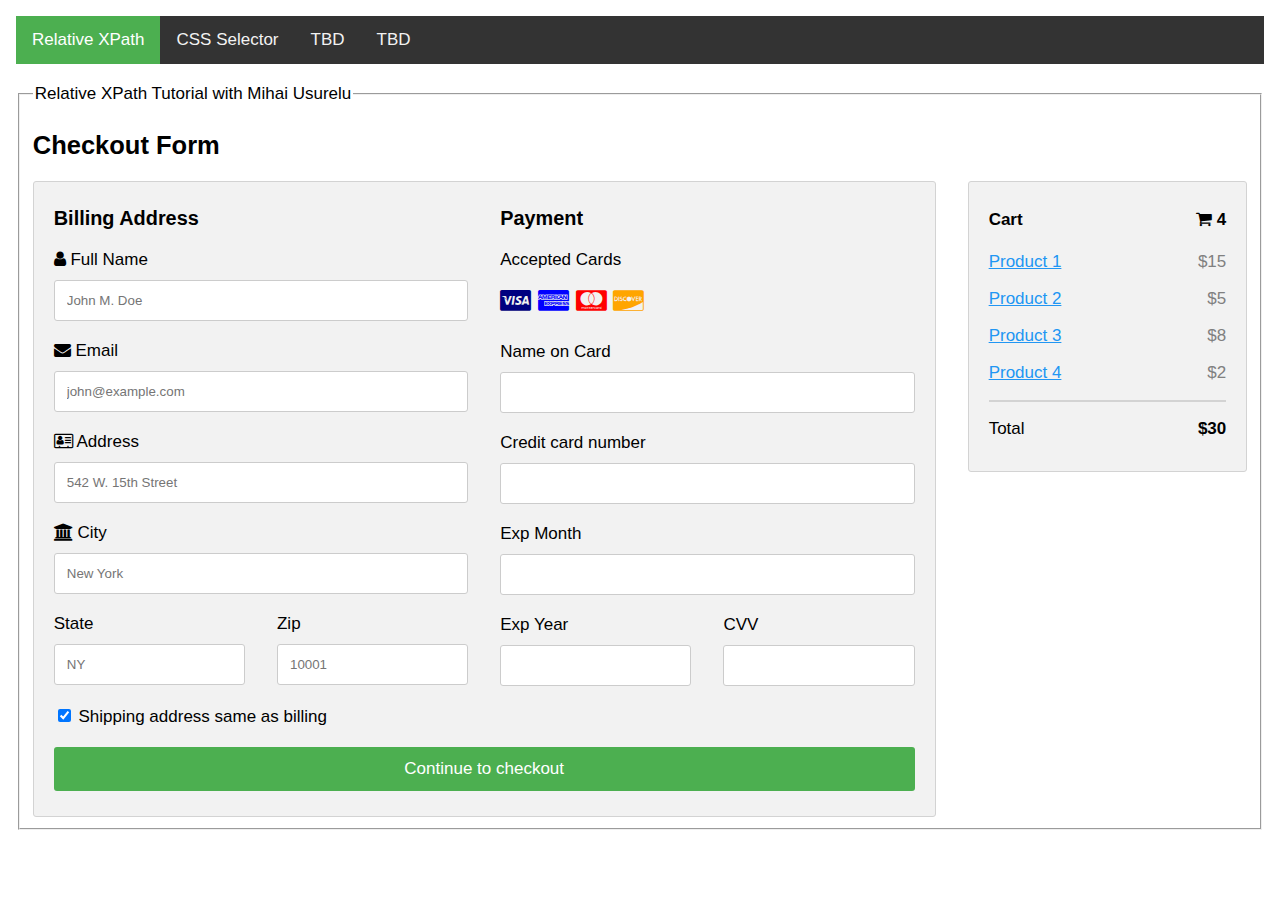
<file: index.html>
<!DOCTYPE html>
<html lang="en">
<head>
<meta charset="utf-8">  
<meta name="viewport" content="width=device-width, initial-scale=1">
<link rel="stylesheet" href="https://cdnjs.cloudflare.com/ajax/libs/font-awesome/4.7.0/css/font-awesome.min.css">
<link type="text/css" rel="stylesheet" href="site.css">
<script src="site.js"></script>
</head>
<body>
 
<div class="topnav">
  <a class="active" href="index.html">Relative XPath</a>
  <a href="cssselector.html">CSS Selector</a>
  <a href="#TBD">TBD</a>
  <a href="#TBD">TBD</a>
</div>
              <fieldset>
                <legend>Relative XPath Tutorial with Mihai Usurelu</legend>
<h2>Checkout Form</h2>
<div class="row">
  <div class="col-75">
    <div class="container" id="billing">
      <form action="action_page.html">
      
        <div class="row">
          <div class="col-50">
            <h3>Billing Address</h3>
            <label for="fname"><i class="fa fa-user"></i> Full Name</label>
            <input type="text" id="fname" name="firstname" class="col1" placeholder="John M. Doe" required>
            <label for="email"><i class="fa fa-envelope"></i> Email</label>
            <input type="text" id="email" class="col2" placeholder="john@example.com" required>
            <label for="adr"><i class="fa fa-address-card-o"></i> Address</label>
            <input type="text" class="col3" placeholder="542 W. 15th Street" required>
            <label for="city"><i class="fa fa-institution"></i> City</label>
            <input type="text" placeholder="New York" required>

            <div class="row">
              <div class="col-50">
                <label for="state">State</label>
                <input type="text" id="state" name="state" placeholder="NY" required>
              </div>
              <div class="col-50">
                <label for="zip">Zip</label>
                <input type="text" id="zip" name="zip" placeholder="10001" required>
              </div>
            </div>
          </div>

          <div class="col-50">
            <h3>Payment</h3>
            <label for="fname">Accepted Cards</label>
            <div class="icon-container">
              <i class="fa fa-cc-visa" style="color:navy;"></i>
              <i class="fa fa-cc-amex" style="color:blue;"></i>
              <i class="fa fa-cc-mastercard" style="color:red;"></i>
              <i class="fa fa-cc-discover" style="color:orange;"></i>
            </div>
            <label for="cname">Name on Card</label>
            <input type="text" required>
            <label for="ccnum">Credit card number</label>
            <input type="text" required>
            <label for="expmonth">Exp Month</label>
            <input type="text" required>
            <div class="row">
              <div class="col-50">
                <label for="expyear">Exp Year</label>
                <input type="text" required >
              </div>
              <div class="col-50">
                <label for="cvv">CVV</label>
                <input type="text" required>
              </div>
            </div>
          </div>
          
        </div>
        <label>
          <input type="checkbox" checked="checked" name="sameadr"> Shipping address same as billing
        </label>
        <input type="submit" value="Continue to checkout" class="btn">
      </form>
    </div>
  </div>
  <div class="col-25">
    <div class="container" id="shop">
      <h4>Cart <span class="price" style="color:black"><i class="fa fa-shopping-cart"></i> <b>4</b></span></h4>
      <p><a href="#">Product 1</a> <span class="price">$15</span></p>
      <p><a href="#">Product 2</a> <span class="price">$5</span></p>
      <p><a href="#">Product 3</a> <span class="price">$8</span></p>
      <p><a href="#">Product 4</a> <span class="price">$2</span></p>
      <hr>
      <p>Total <span class="price" style="color:black"><b>$30</b></span></p>
    </div>
  </div>
</div>
</fieldset>
</body>
</html>
</file>
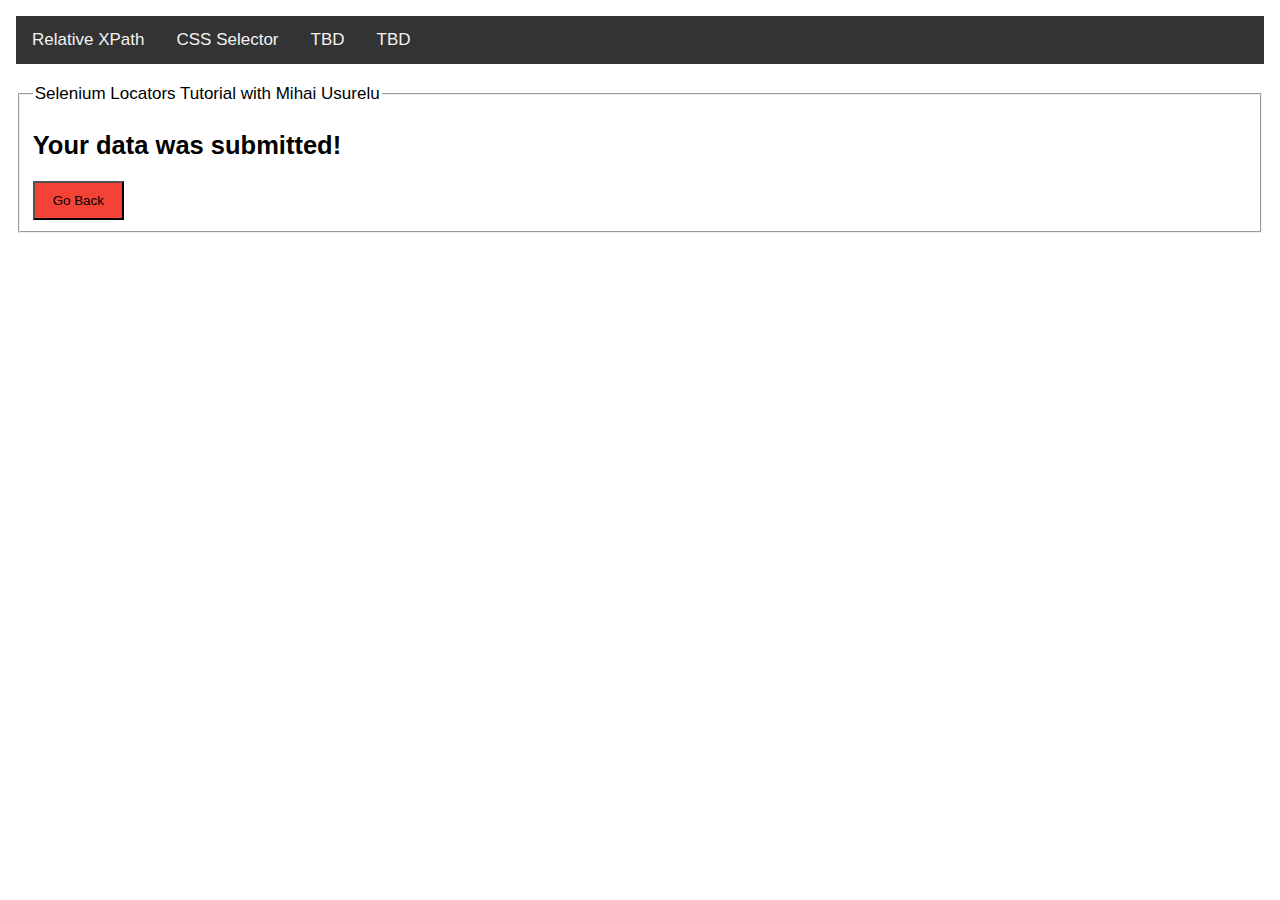
<file: action_page.html>
<!DOCTYPE html>
<html lang="en">
<head>
<meta charset="utf-8">  
<meta name="viewport" content="width=device-width, initial-scale=1">
<link type="text/css" rel="stylesheet" href="site.css">
<script src="site.js"></script>
</head>
<body>
 
<div class="topnav">
  <a href="index.html">Relative XPath</a>
  <a href="cssselector.html">CSS Selector</a>
  <a href="#TBD">TBD</a>
  <a href="#TBD">TBD</a>
</div>
              <fieldset>
                <legend>Selenium Locators Tutorial with Mihai Usurelu</legend>

                <h2>Your data was submitted!</h2>

                <button onclick="goBack()" type="button" class="cancelbtn"> Go Back</button>

<script>
function goBack() {
   	window.history.back();
}
</script>


</fieldset>
</body>
</html>
</file>
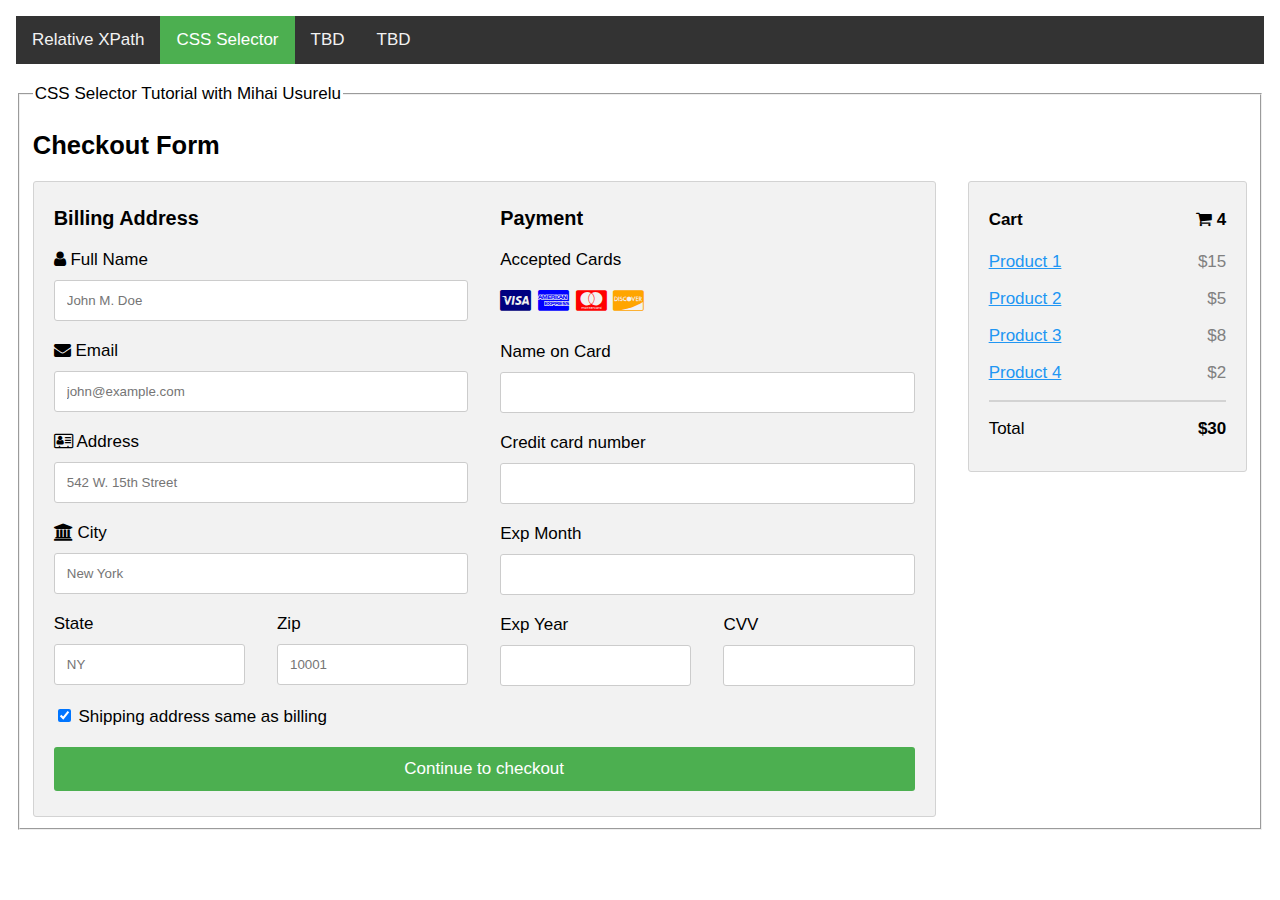
<file: css.html>
<!DOCTYPE html>
<html lang="en">
<head>
<meta charset="utf-8">  
<meta name="viewport" content="width=device-width, initial-scale=1">
<link rel="stylesheet" href="https://cdnjs.cloudflare.com/ajax/libs/font-awesome/4.7.0/css/font-awesome.min.css">
<link type="text/css" rel="stylesheet" href="site.css">
<script src="site.js"></script>
</head>
<body>
 
<div class="topnav">
  <a  href="index.html">Relative XPath</a>
  <a class="active" href="cssselector.html">CSS Selector</a>
  <a href="#TBD">TBD</a>
  <a href="#TBD">TBD</a>
</div>
              <fieldset>
                <legend>CSS Selector Tutorial with Mihai Usurelu</legend>
<h2>Checkout Form</h2>
<div class="row">
  <div class="col-75">
    <div class="container" id="billing">
      <form action="action_page.html">
      
        <div class="row">
          <div class="col-50">
            <h3>Billing Address</h3>
            <label for="fname"><i class="fa fa-user"></i> Full Name</label>
            <input type="text" id="fname" name="firstname" class="col1" placeholder="John M. Doe" required>
            <label for="email"><i class="fa fa-envelope"></i> Email</label>
            <input type="text" id="email" class="col2" placeholder="john@example.com" required>
            <label for="adr"><i class="fa fa-address-card-o"></i> Address</label>
            <input type="text" class="col3" placeholder="542 W. 15th Street" required>
            <label for="city"><i class="fa fa-institution"></i> City</label>
            <input type="text" placeholder="New York" required>

            <div class="row">
              <div class="col-50">
                <label for="state">State</label>
                <input type="text" id="state" name="state" placeholder="NY" required>
              </div>
              <div class="col-50">
                <label for="zip">Zip</label>
                <input type="text" id="zip" name="zip" placeholder="10001" required>
              </div>
            </div>
          </div>

          <div class="col-50">
            <h3>Payment</h3>
            <label for="fname">Accepted Cards</label>
            <div class="icon-container">
              <i class="fa fa-cc-visa" style="color:navy;"></i>
              <i class="fa fa-cc-amex" style="color:blue;"></i>
              <i class="fa fa-cc-mastercard" style="color:red;"></i>
              <i class="fa fa-cc-discover" style="color:orange;"></i>
            </div>
            <label for="cname">Name on Card</label>
            <input type="text" required>
            <label for="ccnum">Credit card number</label>
            <input type="text" required>
            <label for="expmonth">Exp Month</label>
            <input type="text" required>
            <div class="row">
              <div class="col-50">
                <label for="expyear">Exp Year</label>
                <input type="text" required >
              </div>
              <div class="col-50">
                <label for="cvv">CVV</label>
                <input type="text" required>
              </div>
            </div>
          </div>
          
        </div>
        <label>
          <input type="checkbox" checked="checked" name="sameadr"> Shipping address same as billing
        </label>
        <input type="submit" value="Continue to checkout" class="btn">
      </form>
    </div>
  </div>
  <div class="col-25">
    <div class="container" id="shop">
      <h4>Cart <span class="price" style="color:black"><i class="fa fa-shopping-cart"></i> <b>4</b></span></h4>
      <p><a href="#">Product 1</a> <span class="price">$15</span></p>
      <p><a href="#">Product 2</a> <span class="price">$5</span></p>
      <p><a href="#">Product 3</a> <span class="price">$8</span></p>
      <p><a href="#">Product 4</a> <span class="price">$2</span></p>
      <hr>
      <p>Total <span class="price" style="color:black"><b>$30</b></span></p>
    </div>
  </div>
</div>
</fieldset>
</body>
</html>
</file>
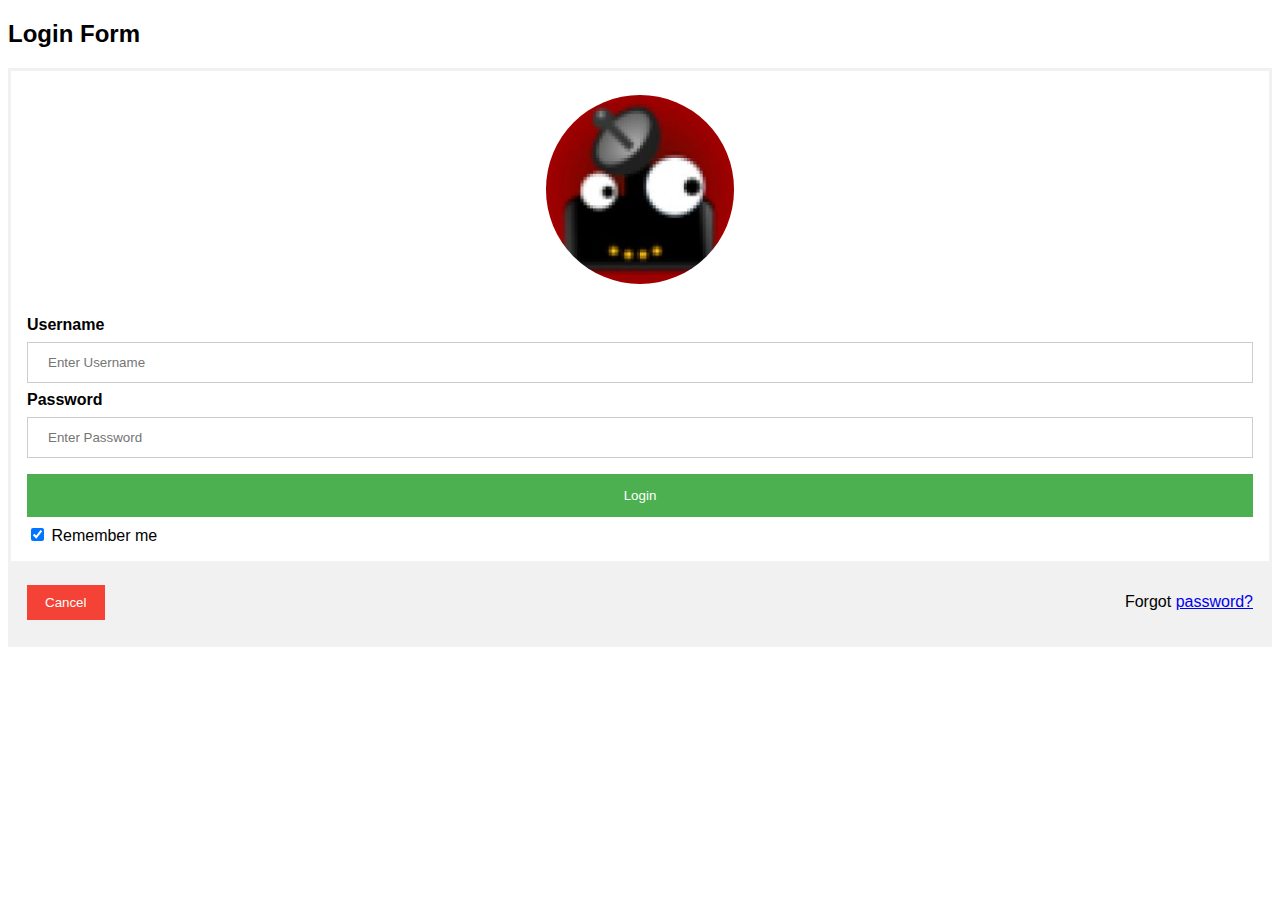
<file: Selenium-ToolBox.html>
<!DOCTYPE html>
<html lang="en">
<head>
<meta charset="utf-8">  
<meta name="viewport" content="width=device-width, initial-scale=1">
<style>
body {font-family: Arial, Helvetica, sans-serif;}
form {border: 3px solid #f1f1f1;}

input[type=text], input[type=password] {
    width: 100%;
    padding: 12px 20px;
    margin: 8px 0;
    display: inline-block;
    border: 1px solid #ccc;
    box-sizing: border-box;
}

button {
    background-color: #4CAF50;
    color: white;
    padding: 14px 20px;
    margin: 8px 0;
    border: none;
    cursor: pointer;
    width: 100%;
}

button:hover {
    opacity: 0.8;
}

.cancelbtn {
    width: auto;
    padding: 10px 18px;
    background-color: #f44336;
}

.imgcontainer {
    text-align: center;
    margin: 24px 0 12px 0;
}

img.avatar {
    width: 15%;
    border-radius: 50%;
}

.container {
    padding: 16px;
}

span.psw {
    float: right;
    padding-top: 16px;
}

/* Change styles for span and cancel button on extra small screens */
@media screen and (max-width: 300px) {
    span.psw {
       display: block;
       float: none;
    }
    .cancelbtn {
       width: 100%;
    }
}
</style>
</head>
<body>
<h2>Login Form</h2>

<form action="/action_page.php">
  <div class="imgcontainer">
    <img src="img_avatar2.png" alt="Avatar" class="avatar">
  </div>

  <div class="container">
    <label for="uname"><b>Username</b></label>
    <input type="text" placeholder="Enter Username" name="uname" required>

    <label for="psw"><b>Password</b></label>
    <input type="password" placeholder="Enter Password" name="psw" required>
        
    <button type="submit">Login</button>
    <label>
      <input type="checkbox" checked="checked" name="remember"> Remember me
    </label>
  </div>

  <div class="container" style="background-color:#f1f1f1">
    <button type="button" class="cancelbtn">Cancel</button>
    <span class="psw">Forgot <a href="#">password?</a></span>
  </div>
</form>
</body>
</html>
</file>
<file: site.css>
body {
  font-family: Arial;
  font-size: 17px;
  padding: 8px;
}

* {
  box-sizing: border-box;
}

.row {
  display: -ms-flexbox; /* IE10 */
  display: flex;
  -ms-flex-wrap: wrap; /* IE10 */
  flex-wrap: wrap;
  margin: 0 -16px;
}

.col-25 {
  -ms-flex: 25%; /* IE10 */
  flex: 25%;
}

.col-50 {
  -ms-flex: 50%; /* IE10 */
  flex: 50%;
}

.col-75 {
  -ms-flex: 75%; /* IE10 */
  flex: 75%;
}

.col-25,
.col-50,
.col-75 {
  padding: 0 16px;
}

.container {
  background-color: #f2f2f2;
  padding: 5px 20px 15px 20px;
  border: 1px solid lightgrey;
  border-radius: 3px;
}

input[type=text] {
  width: 100%;
  margin-bottom: 20px;
  padding: 12px;
  border: 1px solid #ccc;
  border-radius: 3px;
}

label {
  margin-bottom: 10px;
  display: block;
}

.icon-container {
  margin-bottom: 20px;
  padding: 7px 0;
  font-size: 24px;
}

.btn {
  background-color: #4CAF50;
  color: white;
  padding: 12px;
  margin: 10px 0;
  border: none;
  width: 100%;
  border-radius: 3px;
  cursor: pointer;
  font-size: 17px;
}

.btn:hover {
  background-color: #45a049;
}

a {
  color: #2196F3;
}

hr {
  border: 1px solid lightgrey;
}

span.price {
  float: right;
  color: grey;
}

/* Responsive layout - when the screen is less than 800px wide, make the two columns stack on top of each other instead of next to each other (also change the direction - make the "cart" column go on top) */
@media (max-width: 800px) {
  .row {
    flex-direction: column-reverse;
  }
  .col-25 {
    margin-bottom: 20px;
  }
}

.cancelbtn {
    width: auto;
    padding: 10px 18px;
    background-color: #f44336;
}
/* Add a black background color to the top navigation */
.topnav {
    background-color: #333;
    overflow: hidden;
    margin-bottom: 20px;
}

/* Style the links inside the navigation bar */
.topnav a {
    float: left;
    color: #f2f2f2;
    text-align: center;
    padding: 14px 16px;
    text-decoration: none;
    font-size: 17px;
}

/* Change the color of links on hover */
.topnav a:hover {
    background-color: #ddd;
    color: black;
}

/* Add a color to the active/current link */
.topnav a.active {
    background-color: #4CAF50;
    color: white;
}
</file>
